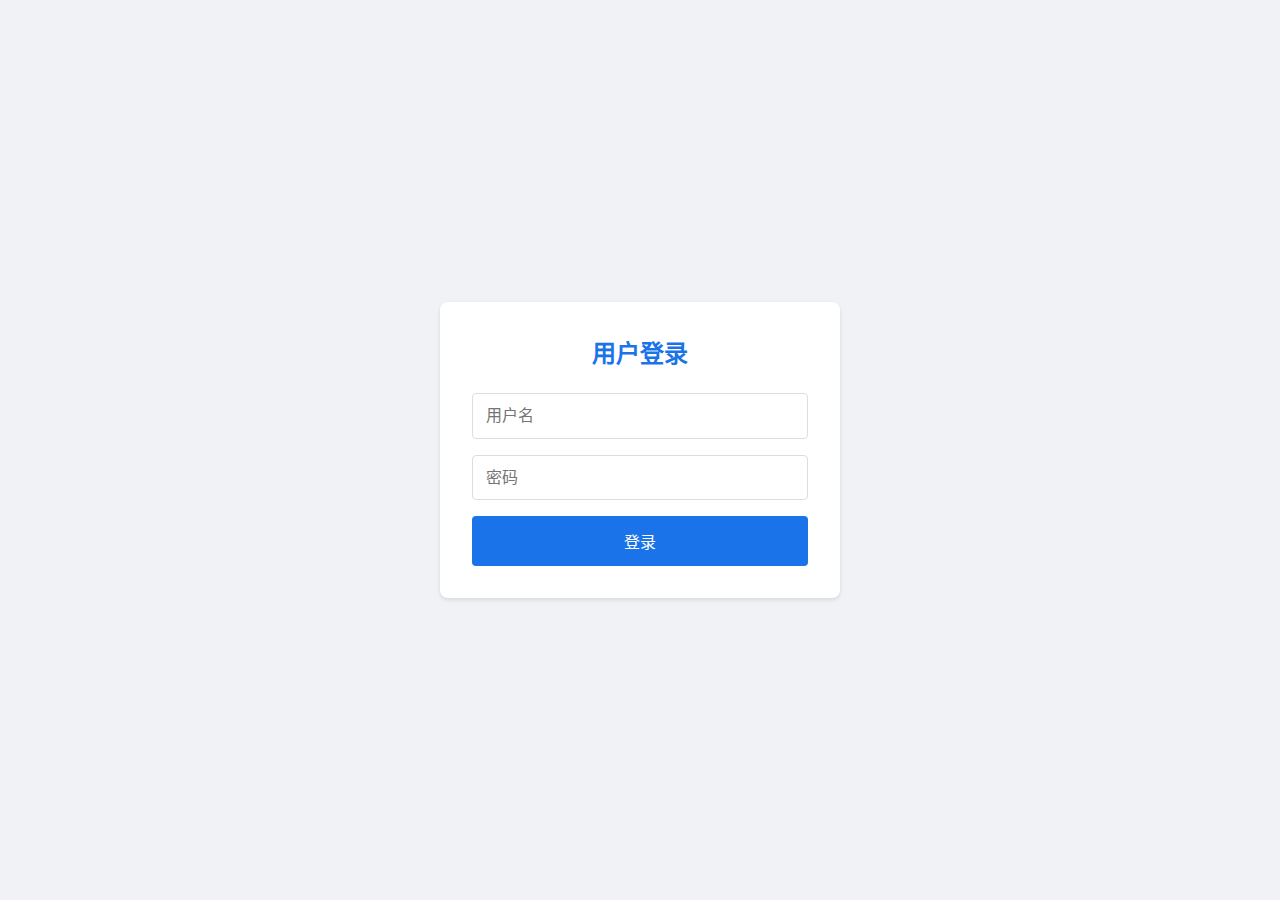
<file: index.html>
<!DOCTYPE html>
<html lang="zh-CN">
  <head>
    <meta charset="UTF-8" />
    <meta name="viewport" content="width=device-width, initial-scale=1.0" />
    <title>登录界面</title>
    <link rel="stylesheet" href="style.css" />
  </head>
  <body>
    <div class="login-container">
      <h2>用户登录</h2>
      <form id="loginForm">
        <div class="form-group">
          <input type="text" id="username" placeholder="用户名" required />
        </div>
        <div class="form-group">
          <input type="password" id="password" placeholder="密码" required />
        </div>
        <button type="submit">登录</button>
      </form>
    </div>
    <script src="script.js"></script>
  </body>
</html>
</file>
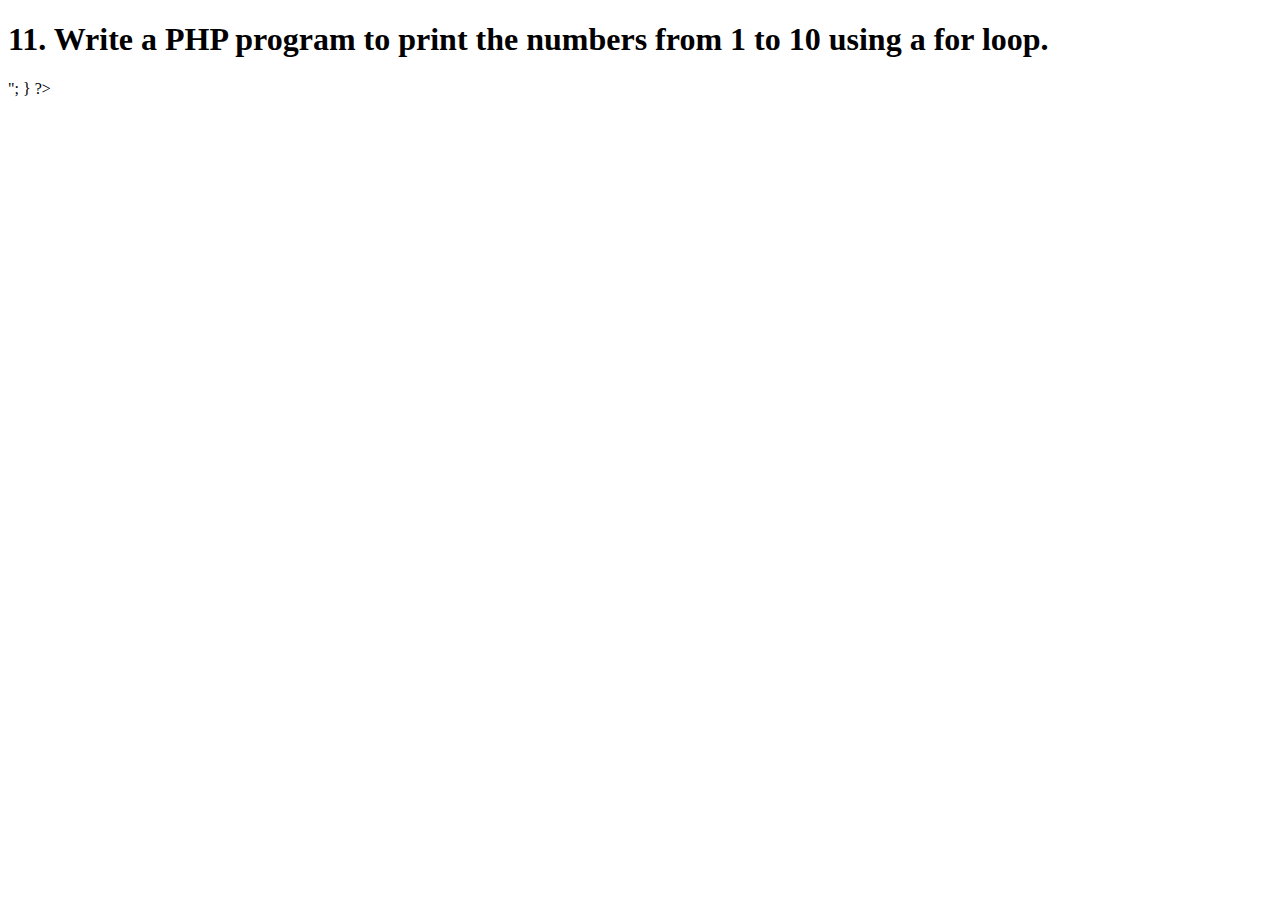
<file: 11.html>
<!DOCTYPE html>
<html lang="en">
<head>
    <meta charset="UTF-8">
    <meta name="viewport" content="width=device-width, initial-scale=1.0">
    <title>Document</title>
</head>
<body>
    <h1>11. Write a PHP program to print the numbers from 1 to 10 using a for loop.</h1>
    <?php
        for ($i=1; $i <= 10; $i++) { 
            echo $i . "<br>";
        }
    ?>
</body>
</html>
</file>
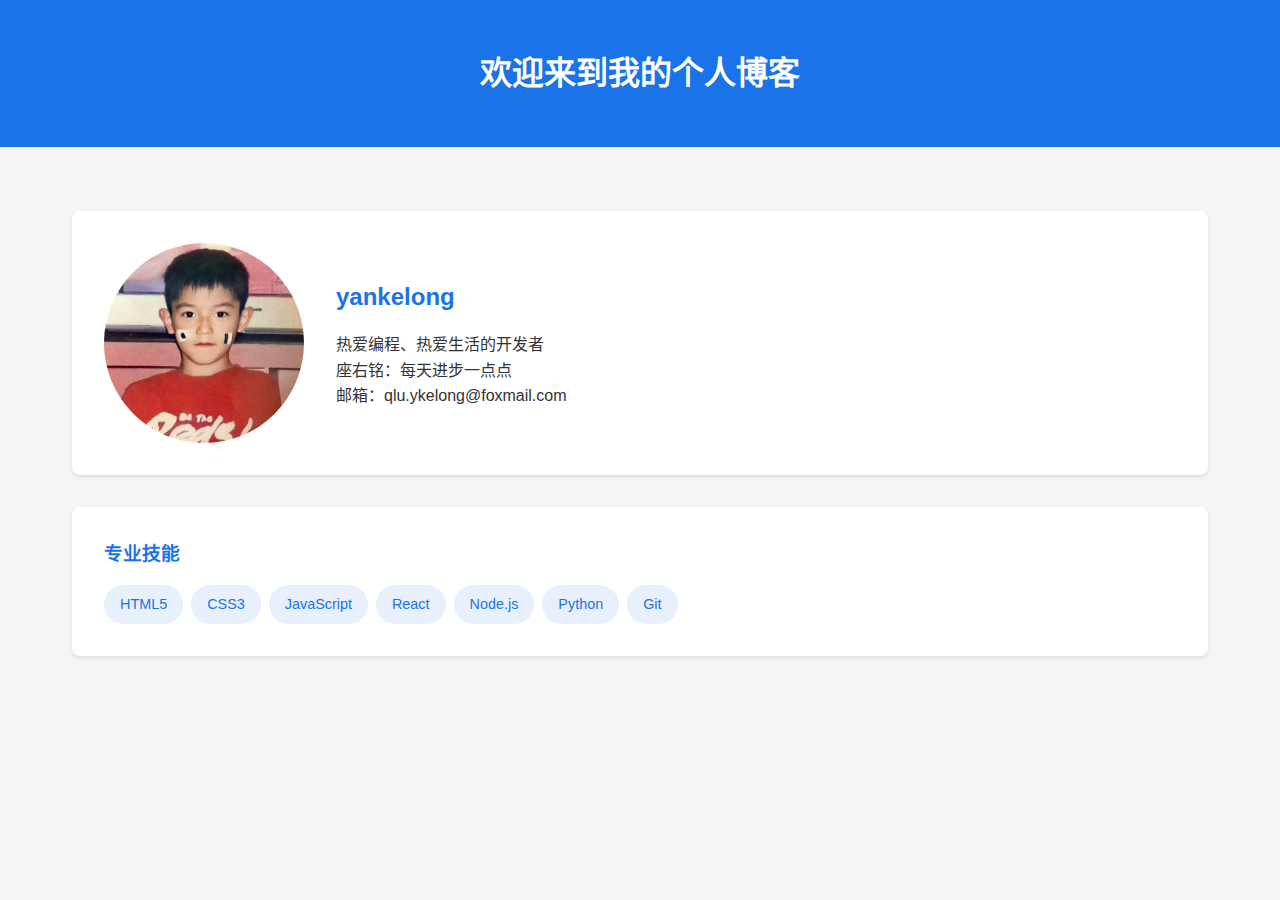
<file: blog.html>
<!DOCTYPE html>
<html lang="zh-CN">
<head>
    <meta charset="UTF-8">
    <meta name="viewport" content="width=device-width, initial-scale=1.0">
    <title>我的个人博客</title>
    <style>
        * {
            margin: 0;
            padding: 0;
            box-sizing: border-box;
        }

        body {
            font-family: 'Microsoft YaHei', sans-serif;
            line-height: 1.6;
            background-color: #f5f5f5;
            color: #333;
        }

        .container {
            max-width: 1200px;
            margin: 0 auto;
            padding: 2rem;
        }

        header {
            text-align: center;
            padding: 3rem 0;
            background-color: #1a73e8;
            color: white;
            margin-bottom: 2rem;
        }

        .profile {
            display: flex;
            align-items: center;
            gap: 2rem;
            background-color: white;
            padding: 2rem;
            border-radius: 8px;
            box-shadow: 0 2px 4px rgba(0,0,0,0.1);
            margin-bottom: 2rem;
        }

        .profile-image {
            width: 200px;
            height: 200px;
            border-radius: 50%;
            object-fit: cover;
        }

        .profile-info h2 {
            color: #1a73e8;
            margin-bottom: 1rem;
        }

        .skills {
            background-color: white;
            padding: 2rem;
            border-radius: 8px;
            box-shadow: 0 2px 4px rgba(0,0,0,0.1);
        }

        .skills h3 {
            color: #1a73e8;
            margin-bottom: 1rem;
        }

        .skill-tags {
            display: flex;
            flex-wrap: wrap;
            gap: 0.5rem;
        }

        .skill-tag {
            background-color: #e8f0fe;
            color: #1a73e8;
            padding: 0.5rem 1rem;
            border-radius: 20px;
            font-size: 0.9rem;
        }
    </style>
</head>
<body>
    <header>
        <h1>欢迎来到我的个人博客</h1>
    </header>

    <div class="container">
        <div class="profile">
            <img src="ykl.png" alt="yankelong" class="profile-image">
            <div class="profile-info">
                <h2>yankelong</h2>
                <p>热爱编程、热爱生活的开发者</p>
                <p>座右铭：每天进步一点点</p>
                <p>邮箱：qlu.ykelong@foxmail.com</p>
            </div>
        </div>

        <div class="skills">
            <h3>专业技能</h3>
            <div class="skill-tags">
                <span class="skill-tag">HTML5</span>
                <span class="skill-tag">CSS3</span>
                <span class="skill-tag">JavaScript</span>
                <span class="skill-tag">React</span>
                <span class="skill-tag">Node.js</span>
                <span class="skill-tag">Python</span>
                <span class="skill-tag">Git</span>
            </div>
        </div>
    </div>
</body>
</html>
</file>
<file: style.css>
* {
    margin: 0;
    padding: 0;
    box-sizing: border-box;
}

body {
    font-family: Arial, sans-serif;
    background-color: #f0f2f5;
    display: flex;
    justify-content: center;
    align-items: center;
    min-height: 100vh;
}

.login-container {
    background-color: white;
    padding: 2rem;
    border-radius: 8px;
    box-shadow: 0 2px 4px rgba(0, 0, 0, 0.1);
    width: 100%;
    max-width: 400px;
}

h2 {
    text-align: center;
    color: #1a73e8;
    margin-bottom: 1.5rem;
}

.form-group {
    margin-bottom: 1rem;
}

input {
    width: 100%;
    padding: 0.8rem;
    border: 1px solid #ddd;
    border-radius: 4px;
    font-size: 1rem;
}

input:focus {
    outline: none;
    border-color: #1a73e8;
}

button {
    width: 100%;
    padding: 0.8rem;
    background-color: #1a73e8;
    color: white;
    border: none;
    border-radius: 4px;
    font-size: 1rem;
    cursor: pointer;
    transition: background-color 0.3s;
}

button:hover {
    background-color: #1557b0;
}
</file>
